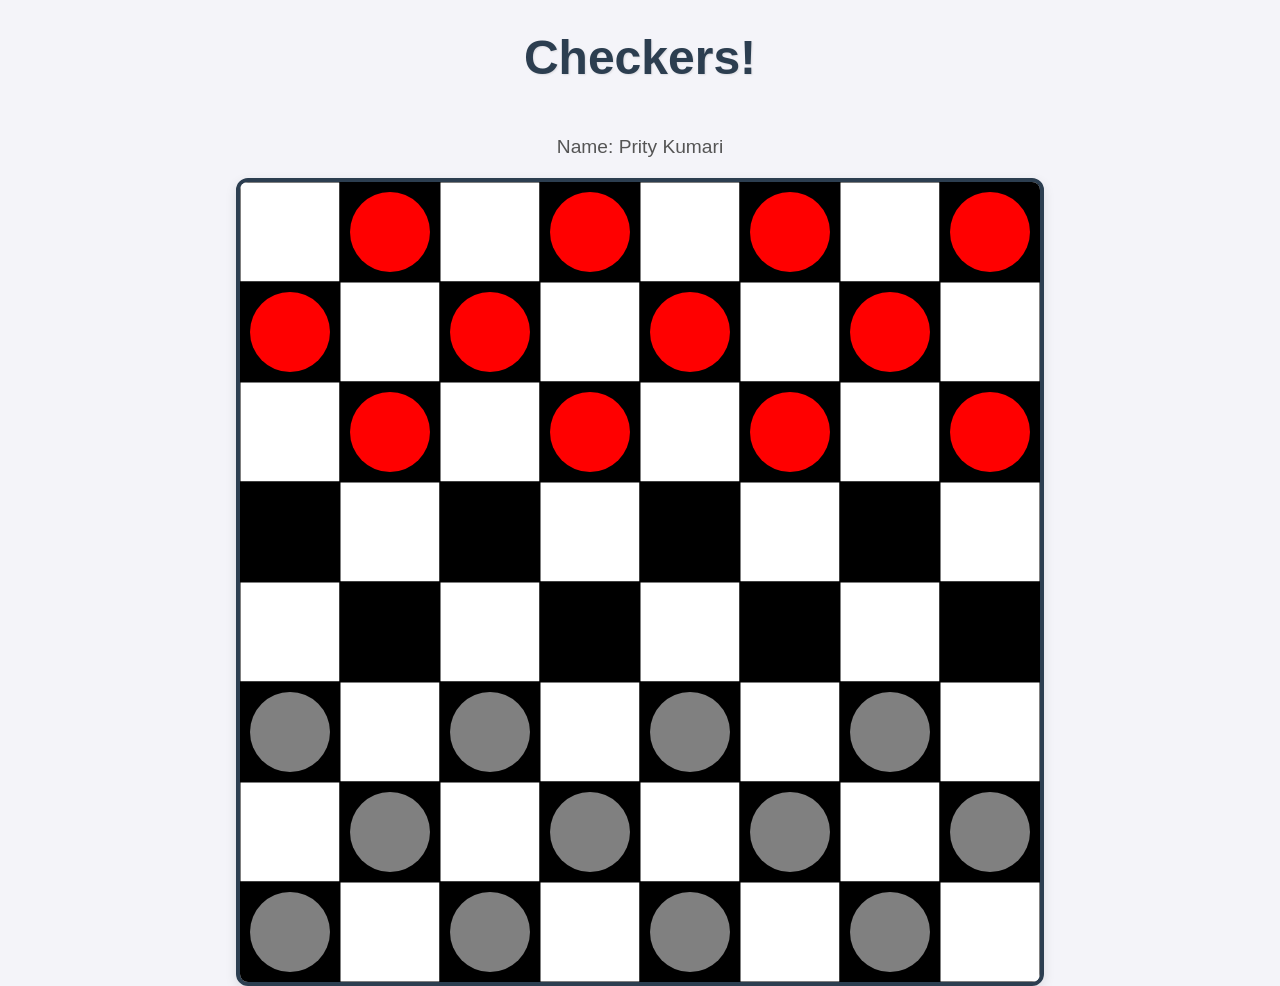
<file: index.html>
<!DOCTYPE html>
<html lang="en">
<head>
    <meta charset="UTF-8">
    <meta name="viewport" content="width=device-width, initial-scale=1.0">
    <title>CPSC 1045 Project</title>
    <link rel="stylesheet" href="checkers.css">
</head>
<body>
    <h1>Checkers!</h1>
    <p>Name: Prity Kumari</p>
    <canvas id="projectWork" width="800" height="800" style="border-style: solid;"></canvas>
    <script src="checkers.js" defer></script>
</body>
</html>
</file>
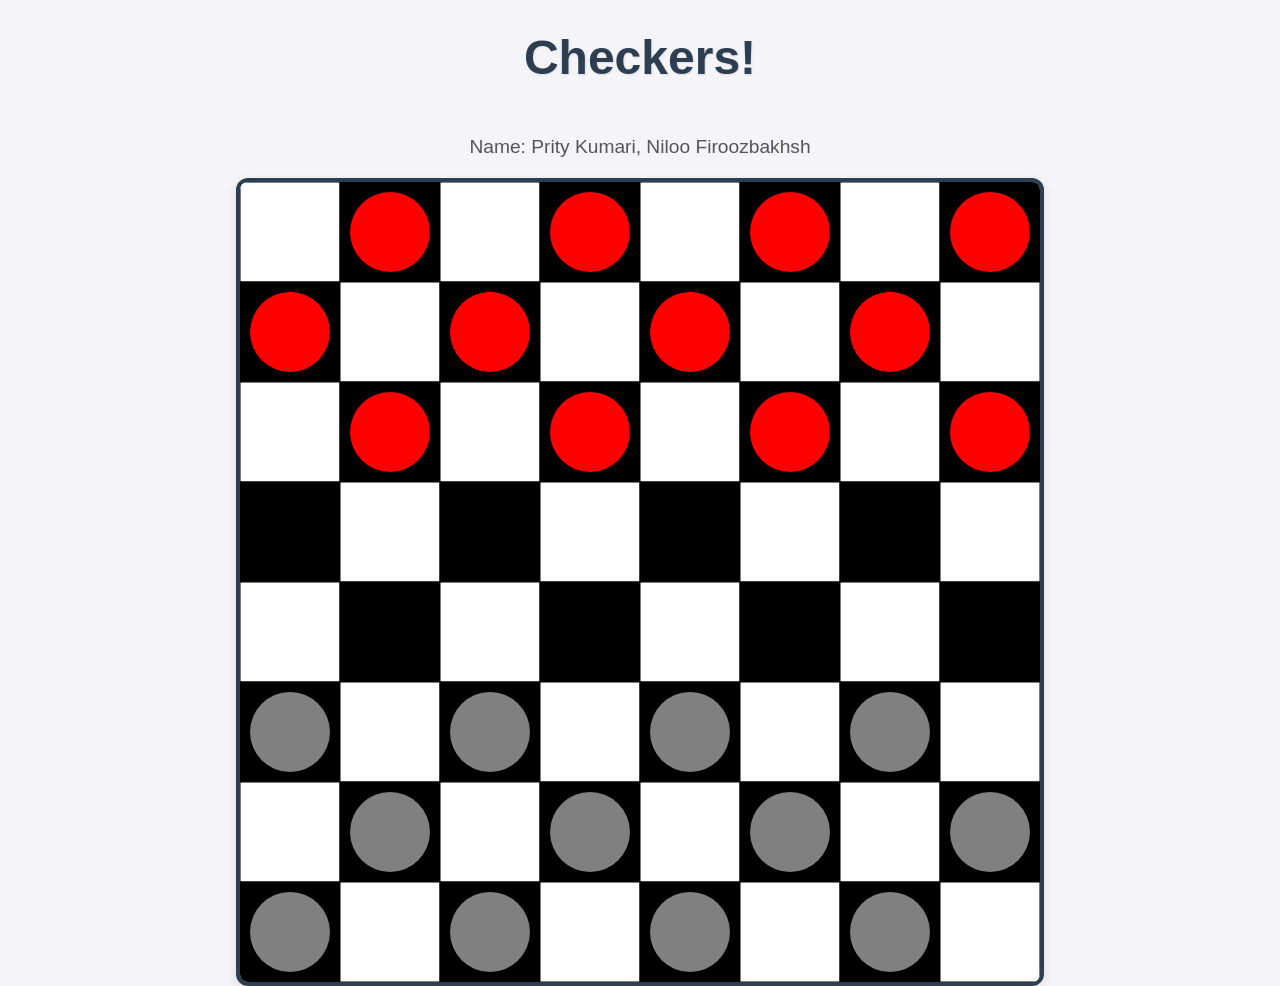
<file: project.html>
<!DOCTYPE html>
<html lang="en">
<head>
    <meta charset="UTF-8">
    <meta name="viewport" content="width=device-width, initial-scale=1.0">
    <title>CPSC 1045 Project</title>
    <link rel="stylesheet" href="project.css">
</head>
<body>
    <h1>Checkers!</h1>
    <p>Name: Prity Kumari, Niloo Firoozbakhsh</p>
    <canvas id="projectWork" width="800" height="800" style="border-style: solid;"></canvas>
    <script src="project.js" defer></script>
</body>
</html>
</file>
<file: checkers.css>
/* project.css */

body {
    margin: 0;
    padding: 0;
    font-family: 'Segoe UI', Tahoma, Geneva, Verdana, sans-serif;
    background: #f4f4f9;
    color: #333;
    display: flex;
    flex-direction: column;
    align-items: center;
    min-height: 100vh;
}

h1 {
    margin-top: 30px;
    font-size: 3rem;
    color: #2c3e50;
    text-shadow: 1px 1px 2px rgba(0, 0, 0, 0.1);
}

p {
    font-size: 1.2rem;
    margin-bottom: 20px;
    color: #555;
}

canvas#projectWork {
    border: 4px solid #2c3e50;
    border-radius: 12px;
    box-shadow: 0 4px 12px rgba(0, 0, 0, 0.1);
}
</file>
<file: project.css>
/* project.css */

body {
    margin: 0;
    padding: 0;
    font-family: 'Segoe UI', Tahoma, Geneva, Verdana, sans-serif;
    background: #f4f4f9;
    color: #333;
    display: flex;
    flex-direction: column;
    align-items: center;
    min-height: 100vh;
}

h1 {
    margin-top: 30px;
    font-size: 3rem;
    color: #2c3e50;
    text-shadow: 1px 1px 2px rgba(0, 0, 0, 0.1);
}

p {
    font-size: 1.2rem;
    margin-bottom: 20px;
    color: #555;
}

canvas#projectWork {
    border: 4px solid #2c3e50;
    border-radius: 12px;
    box-shadow: 0 4px 12px rgba(0, 0, 0, 0.1);
}
</file>
